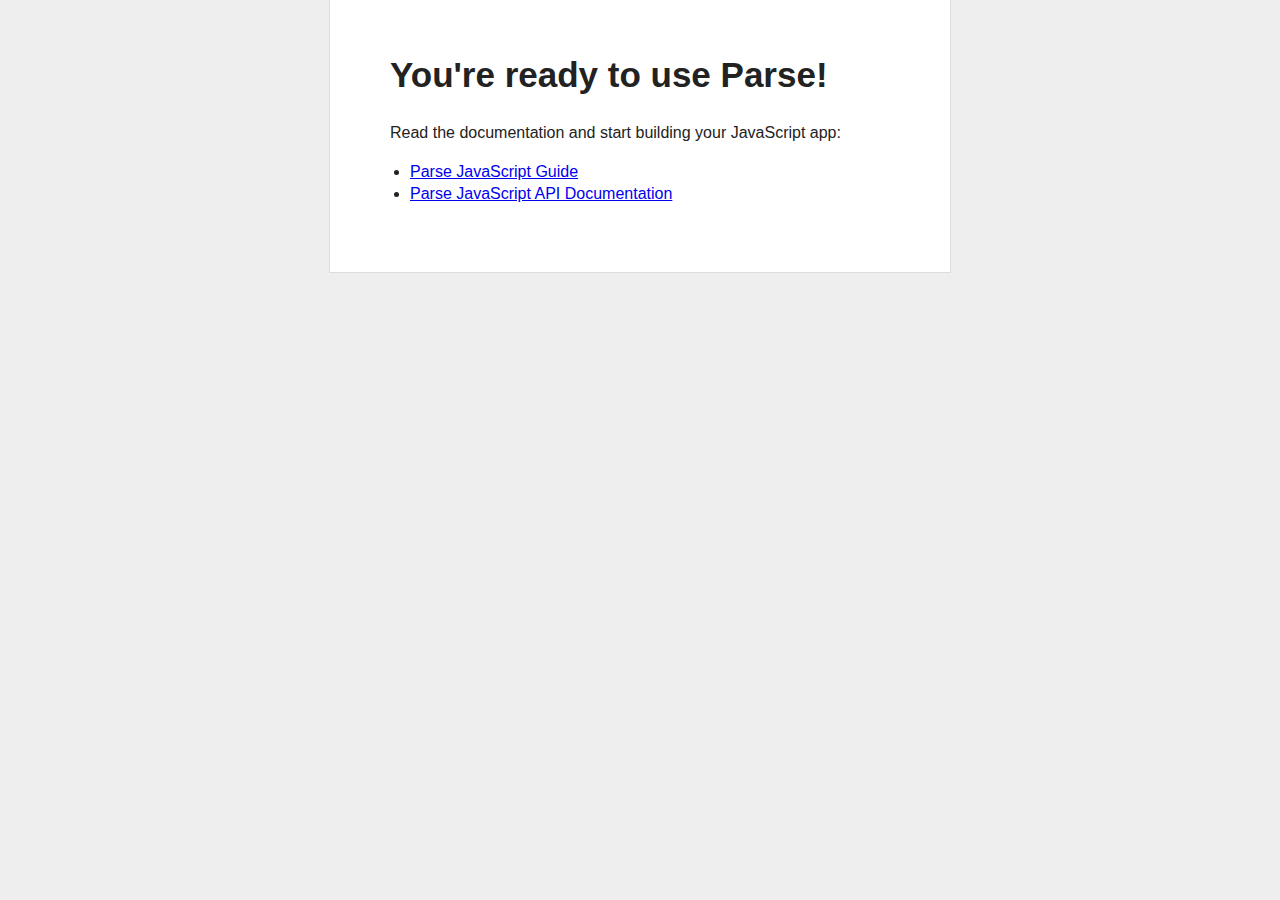
<file: web/index.html>
<!doctype html>
<head>
  <meta charset="utf-8">

  <title>My Parse App</title>
  <meta name="description" content="My Parse App">
  <meta name="viewport" content="width=device-width">
  <link rel="stylesheet" href="css/reset.css">
  <link rel="stylesheet" href="css/styles.css">
  <script type="text/javascript" src="http://ajax.googleapis.com/ajax/libs/jquery/1.7.2/jquery.min.js"></script>
  <script type="text/javascript" src="http://www.parsecdn.com/js/parse-1.2.19.min.js"></script>
</head>

<body>
  
  <div id="main">
    <h1>You're ready to use Parse!</h1>

    <p>Read the documentation and start building your JavaScript app:</p>

    <ul>
      <li><a href="https://www.parse.com/docs/js_guide">Parse JavaScript Guide</a></li>
      <li><a href="https://www.parse.com/docs/js">Parse JavaScript API Documentation</a></li>
    </ul>

    <div style="display:none" class="error">
      Looks like there was a problem saving the test object. Make sure you've set your application ID and javascript key correctly in the call to <code>Parse.initialize</code> in this file.
    </div>

    <div style="display:none" class="success">
      <p>We've also just created your first object using the following code:</p>
      
        <code>
          var TestObject = Parse.Object.extend("TestObject");<br/>
          var testObject = new TestObject();<br/>
          testObject.save({foo: "bar"});
        </code>
    </div>
  </div>

  <script type="text/javascript">
    Parse.initialize("NnXnKZFggJqr4cdlYp6HK5AoseSbyfJmJC1CqzeE", "SfvVwZv6PwETW8bU3mCawE26deStadtPEpEmFNek");
    
    var TestObject = Parse.Object.extend("TestObject");
    var testObject = new TestObject();
      testObject.save({foo: "bar"}, {
      success: function(object) {
        $(".success").show();
      },
      error: function(model, error) {
        $(".error").show();
      }
    });
  </script>
</body>

</html>
</file>
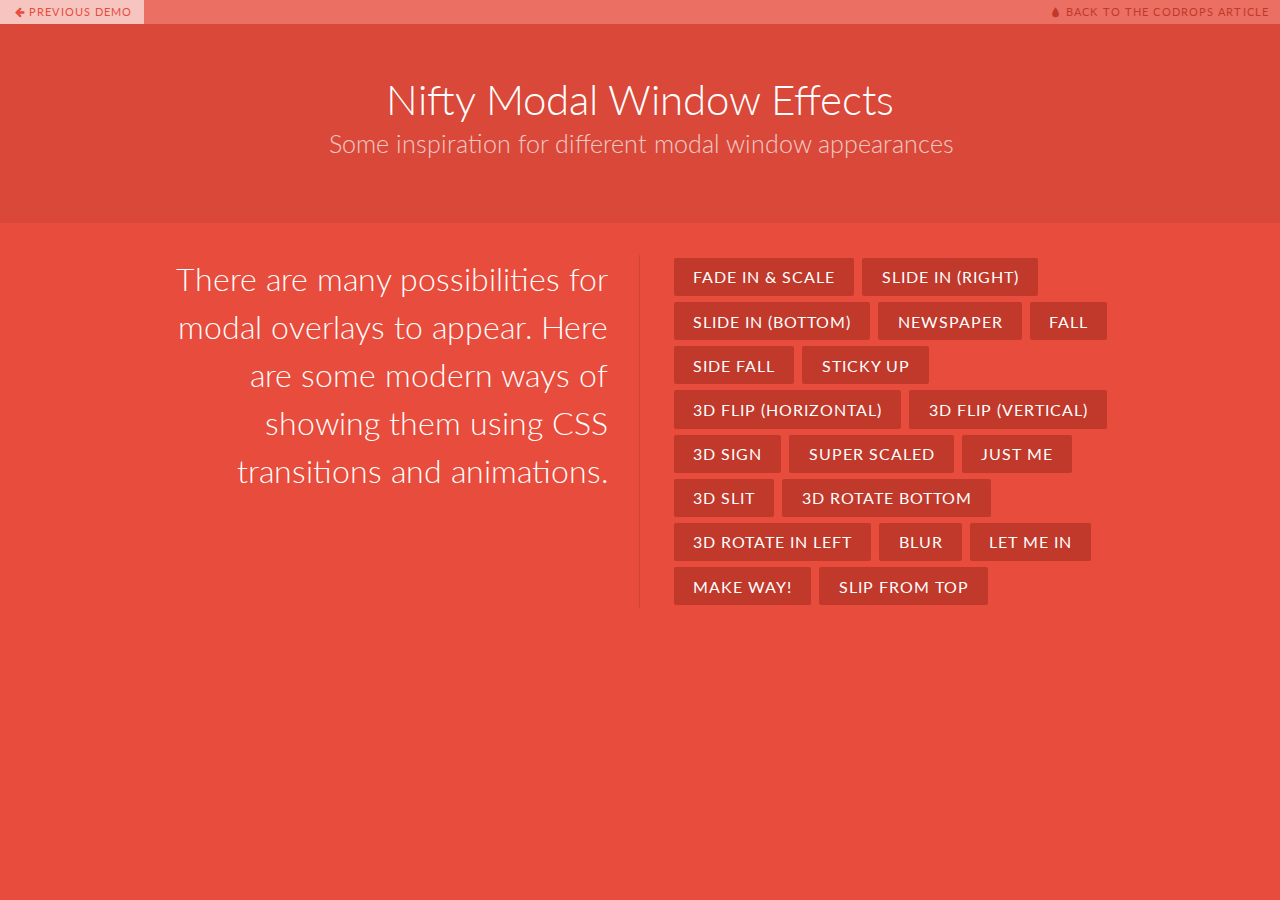
<file: web/ModalWindowEffects 2/index.html>
<!DOCTYPE html>
<html lang="en" class="no-js">
	<head>
		<meta charset="UTF-8" />
		<meta http-equiv="X-UA-Compatible" content="IE=edge,chrome=1"> 
		<meta name="viewport" content="width=device-width, initial-scale=1.0"> 
		<title>Nifty Modal Window Effects</title>
		<meta name="description" content="Nifty Modal Window Effects with CSS Transitions and Animations" />
		<meta name="keywords" content="modal, window, overlay, modern, box, css transition, css animation, effect, 3d, perspective" />
		<meta name="author" content="Codrops" />
		<link rel="shortcut icon" href="../favicon.ico"> 
		<link rel="stylesheet" type="text/css" href="css/default.css" />
		<link rel="stylesheet" type="text/css" href="css/component.css" />
		<script src="js/modernizr.custom.js"></script>
	</head>
	<body>
		<!-- All modals added here for the demo. You would of course just have one, dynamically created -->
		<div class="md-modal md-effect-1" id="modal-1">
			<div class="md-content">
				<h3>Modal Dialog</h3>
				<div>
					<p>This is a modal window. You can do the following things with it:</p>
					<ul>
						<li><strong>Read:</strong> modal windows will probably tell you something important so don't forget to read what they say.</li>
						<li><strong>Look:</strong> a modal window enjoys a certain kind of attention; just look at it and appreciate its presence.</li>
						<li><strong>Close:</strong> click on the button below to close the modal.</li>
					</ul>
					<button class="md-close">Close me!</button>
				</div>
			</div>
		</div>
		<div class="md-modal md-effect-2" id="modal-2">
			<div class="md-content">
				<h3>Modal Dialog</h3>
				<div>
					<p>This is a modal window. You can do the following things with it:</p>
					<ul>
						<li><strong>Read:</strong> modal windows will probably tell you something important so don't forget to read what they say.</li>
						<li><strong>Look:</strong> a modal window enjoys a certain kind of attention; just look at it and appreciate its presence.</li>
						<li><strong>Close:</strong> click on the button below to close the modal.</li>
					</ul>
					<button class="md-close">Close me!</button>
				</div>
			</div>
		</div>
		<div class="md-modal md-effect-3" id="modal-3">
			<div class="md-content">
				<h3>Modal Dialog</h3>
				<div>
					<p>This is a modal window. You can do the following things with it:</p>
					<ul>
						<li><strong>Read:</strong> modal windows will probably tell you something important so don't forget to read what they say.</li>
						<li><strong>Look:</strong> a modal window enjoys a certain kind of attention; just look at it and appreciate its presence.</li>
						<li><strong>Close:</strong> click on the button below to close the modal.</li>
					</ul>
					<button class="md-close">Close me!</button>
				</div>
			</div>
		</div>
		<div class="md-modal md-effect-4" id="modal-4">
			<div class="md-content">
				<h3>Modal Dialog</h3>
				<div>
					<p>This is a modal window. You can do the following things with it:</p>
					<ul>
						<li><strong>Read:</strong> modal windows will probably tell you something important so don't forget to read what they say.</li>
						<li><strong>Look:</strong> a modal window enjoys a certain kind of attention; just look at it and appreciate its presence.</li>
						<li><strong>Close:</strong> click on the button below to close the modal.</li>
					</ul>
					<button class="md-close">Close me!</button>
				</div>
			</div>
		</div>
		<div class="md-modal md-effect-5" id="modal-5">
			<div class="md-content">
				<h3>Modal Dialog</h3>
				<div>
					<p>This is a modal window. You can do the following things with it:</p>
					<ul>
						<li><strong>Read:</strong> modal windows will probably tell you something important so don't forget to read what they say.</li>
						<li><strong>Look:</strong> a modal window enjoys a certain kind of attention; just look at it and appreciate its presence.</li>
						<li><strong>Close:</strong> click on the button below to close the modal.</li>
					</ul>
					<button class="md-close">Close me!</button>
				</div>
			</div>
		</div>
		<div class="md-modal md-effect-6" id="modal-6">
			<div class="md-content">
				<h3>Modal Dialog</h3>
				<div>
					<p>This is a modal window. You can do the following things with it:</p>
					<ul>
						<li><strong>Read:</strong> modal windows will probably tell you something important so don't forget to read what they say.</li>
						<li><strong>Look:</strong> a modal window enjoys a certain kind of attention; just look at it and appreciate its presence.</li>
						<li><strong>Close:</strong> click on the button below to close the modal.</li>
					</ul>
					<button class="md-close">Close me!</button>
				</div>
			</div>
		</div>
		<div class="md-modal md-effect-7" id="modal-7">
			<div class="md-content">
				<h3>Modal Dialog</h3>
				<div>
					<p>This is a modal window. You can do the following things with it:</p>
					<ul>
						<li><strong>Read:</strong> modal windows will probably tell you something important so don't forget to read what they say.</li>
						<li><strong>Look:</strong> a modal window enjoys a certain kind of attention; just look at it and appreciate its presence.</li>
						<li><strong>Close:</strong> click on the button below to close the modal.</li>
					</ul>
					<button class="md-close">Close me!</button>
				</div>
			</div>
		</div>
		<div class="md-modal md-effect-8" id="modal-8">
			<div class="md-content">
				<h3>Modal Dialog</h3>
				<div>
					<p>This is a modal window. You can do the following things with it:</p>
					<ul>
						<li><strong>Read:</strong> modal windows will probably tell you something important so don't forget to read what they say.</li>
						<li><strong>Look:</strong> a modal window enjoys a certain kind of attention; just look at it and appreciate its presence.</li>
						<li><strong>Close:</strong> click on the button below to close the modal.</li>
					</ul>
					<button class="md-close">Close me!</button>
				</div>
			</div>
		</div>
		<div class="md-modal md-effect-9" id="modal-9">
			<div class="md-content">
				<h3>Modal Dialog</h3>
				<div>
					<p>This is a modal window. You can do the following things with it:</p>
					<ul>
						<li><strong>Read:</strong> modal windows will probably tell you something important so don't forget to read what they say.</li>
						<li><strong>Look:</strong> a modal window enjoys a certain kind of attention; just look at it and appreciate its presence.</li>
						<li><strong>Close:</strong> click on the button below to close the modal.</li>
					</ul>
					<button class="md-close">Close me!</button>
				</div>
			</div>
		</div>
		<div class="md-modal md-effect-10" id="modal-10">
			<div class="md-content">
				<h3>Modal Dialog</h3>
				<div>
					<p>This is a modal window. You can do the following things with it:</p>
					<ul>
						<li><strong>Read:</strong> modal windows will probably tell you something important so don't forget to read what they say.</li>
						<li><strong>Look:</strong> a modal window enjoys a certain kind of attention; just look at it and appreciate its presence.</li>
						<li><strong>Close:</strong> click on the button below to close the modal.</li>
					</ul>
					<button class="md-close">Close me!</button>
				</div>
			</div>
		</div>
		<div class="md-modal md-effect-11" id="modal-11">
			<div class="md-content">
				<h3>Modal Dialog</h3>
				<div>
					<p>This is a modal window. You can do the following things with it:</p>
					<ul>
						<li><strong>Read:</strong> modal windows will probably tell you something important so don't forget to read what they say.</li>
						<li><strong>Look:</strong> a modal window enjoys a certain kind of attention; just look at it and appreciate its presence.</li>
						<li><strong>Close:</strong> click on the button below to close the modal.</li>
					</ul>
					<button class="md-close">Close me!</button>
				</div>
			</div>
		</div>
		<div class="md-modal md-effect-12" id="modal-12">
			<div class="md-content">
				<h3>Modal Dialog</h3>
				<div>
					<p>This is a modal window. You can do the following things with it:</p>
					<ul>
						<li><strong>Read:</strong> modal windows will probably tell you something important so don't forget to read what they say.</li>
						<li><strong>Look:</strong> a modal window enjoys a certain kind of attention; just look at it and appreciate its presence.</li>
						<li><strong>Close:</strong> click on the button below to close the modal.</li>
					</ul>
					<button class="md-close">Close me!</button>
				</div>
			</div>
		</div>
		<div class="md-modal md-effect-13" id="modal-13">
			<div class="md-content">
				<h3>Modal Dialog</h3>
				<div>
					<p>This is a modal window. You can do the following things with it:</p>
					<ul>
						<li><strong>Read:</strong> modal windows will probably tell you something important so don't forget to read what they say.</li>
						<li><strong>Look:</strong> a modal window enjoys a certain kind of attention; just look at it and appreciate its presence.</li>
						<li><strong>Close:</strong> click on the button below to close the modal.</li>
					</ul>
					<button class="md-close">Close me!</button>
				</div>
			</div>
		</div>
		<div class="md-modal md-effect-14" id="modal-14">
			<div class="md-content">
				<h3>Modal Dialog</h3>
				<div>
					<p>This is a modal window. You can do the following things with it:</p>
					<ul>
						<li><strong>Read:</strong> modal windows will probably tell you something important so don't forget to read what they say.</li>
						<li><strong>Look:</strong> a modal window enjoys a certain kind of attention; just look at it and appreciate its presence.</li>
						<li><strong>Close:</strong> click on the button below to close the modal.</li>
					</ul>
					<button class="md-close">Close me!</button>
				</div>
			</div>
		</div>
		<div class="md-modal md-effect-15" id="modal-15">
			<div class="md-content">
				<h3>Modal Dialog</h3>
				<div>
					<p>This is a modal window. You can do the following things with it:</p>
					<ul>
						<li><strong>Read:</strong> modal windows will probably tell you something important so don't forget to read what they say.</li>
						<li><strong>Look:</strong> a modal window enjoys a certain kind of attention; just look at it and appreciate its presence.</li>
						<li><strong>Close:</strong> click on the button below to close the modal.</li>
					</ul>
					<button class="md-close">Close me!</button>
				</div>
			</div>
		</div>
		<div class="md-modal md-effect-16" id="modal-16">
			<div class="md-content">
				<h3>Modal Dialog</h3>
				<div>
					<p>This is a modal window. You can do the following things with it:</p>
					<ul>
						<li><strong>Read:</strong> modal windows will probably tell you something important so don't forget to read what they say.</li>
						<li><strong>Look:</strong> a modal window enjoys a certain kind of attention; just look at it and appreciate its presence.</li>
						<li><strong>Close:</strong> click on the button below to close the modal.</li>
					</ul>
					<button class="md-close">Close me!</button>
				</div>
			</div>
		</div>
		<div class="md-modal md-effect-17" id="modal-17">
			<div class="md-content">
				<h3>Modal Dialog</h3>
				<div>
					<p>This is a modal window. You can do the following things with it:</p>
					<ul>
						<li><strong>Read:</strong> modal windows will probably tell you something important so don't forget to read what they say.</li>
						<li><strong>Look:</strong> a modal window enjoys a certain kind of attention; just look at it and appreciate its presence.</li>
						<li><strong>Close:</strong> click on the button below to close the modal.</li>
					</ul>
					<button class="md-close">Close me!</button>
				</div>
			</div>
		</div>
		<div class="md-modal md-effect-18" id="modal-18">
			<div class="md-content">
				<h3>Modal Dialog</h3>
				<div>
					<p>This is a modal window. You can do the following things with it:</p>
					<ul>
						<li><strong>Read:</strong> modal windows will probably tell you something important so don't forget to read what they say.</li>
						<li><strong>Look:</strong> a modal window enjoys a certain kind of attention; just look at it and appreciate its presence.</li>
						<li><strong>Close:</strong> click on the button below to close the modal.</li>
					</ul>
					<button class="md-close">Close me!</button>
				</div>
			</div>
		</div>
		<div class="md-modal md-effect-19" id="modal-19">
			<div class="md-content">
				<h3>Modal Dialog</h3>
				<div>
					<p>This is a modal window. You can do the following things with it:</p>
					<ul>
						<li><strong>Read:</strong> modal windows will probably tell you something important so don't forget to read what they say.</li>
						<li><strong>Look:</strong> a modal window enjoys a certain kind of attention; just look at it and appreciate its presence.</li>
						<li><strong>Close:</strong> click on the button below to close the modal.</li>
					</ul>
					<button class="md-close">Close me!</button>
				</div>
			</div>
		</div>
		<div class="md-modal md-effect-20" id="modal-20">
			<div class="md-content">
				<h3>Modal Dialog</h3>
				<div>
					<p>This is a modal window. You can do the following things with it:</p>
					<ul>
						<li><strong>Read:</strong> modal windows will probably tell you something important so don't forget to read what they say.</li>
						<li><strong>Look:</strong> a modal window enjoys a certain kind of attention; just look at it and appreciate its presence.</li>
						<li><strong>Close:</strong> click on the button below to close the modal.</li>
					</ul>
					<button class="md-close">Close me!</button>
				</div>
			</div>
		</div>
		<div class="container">
			<!-- Top Navigation -->
			<div class="codrops-top clearfix">
				<a class="codrops-icon codrops-icon-prev" href="http://tympanus.net/Development/DynamicGrid/"><span>Previous Demo</span></a>
				<span class="right"><a class="codrops-icon codrops-icon-drop" href="http://tympanus.net/codrops/?p=15313"><span>Back to the Codrops Article</span></a></span>
			</div>
			<header>
				<h1>Nifty Modal Window Effects <span>Some inspiration for different modal window appearances</span></h1>
			</header>
			<div class="main clearfix">
				<div class="column">
					<p>There are many possibilities for modal overlays to appear. Here are some modern ways of showing them using CSS transitions and animations.</p>
				</div>
				<div class="column">
					<button class="md-trigger" data-modal="modal-1">Fade in &amp; Scale</button>
					<button class="md-trigger" data-modal="modal-2">Slide in (right)</button>
					<button class="md-trigger" data-modal="modal-3">Slide in (bottom)</button>
					<button class="md-trigger" data-modal="modal-4">Newspaper</button>
					<button class="md-trigger" data-modal="modal-5">Fall</button>
					<button class="md-trigger" data-modal="modal-6">Side Fall</button>
					<button class="md-trigger" data-modal="modal-7">Sticky Up</button>
					<button class="md-trigger" data-modal="modal-8">3D Flip (horizontal)</button>
					<button class="md-trigger" data-modal="modal-9">3D Flip (vertical)</button>
					<button class="md-trigger" data-modal="modal-10">3D Sign</button>
					<button class="md-trigger" data-modal="modal-11">Super Scaled</button>
					<button class="md-trigger" data-modal="modal-12">Just Me</button>
					<button class="md-trigger" data-modal="modal-13">3D Slit</button>
					<button class="md-trigger" data-modal="modal-14">3D Rotate Bottom</button>
					<button class="md-trigger" data-modal="modal-15">3D Rotate In Left</button>
					<button class="md-trigger" data-modal="modal-16">Blur</button>
					<!-- special modal that will add a perspective class to the html element -->
					<button class="md-trigger md-setperspective" data-modal="modal-17">Let me in</button>
					<button class="md-trigger md-setperspective" data-modal="modal-18">Make way!</button>
					<button class="md-trigger md-setperspective" data-modal="modal-19">Slip from top</button>
				</div>
			</div>
		</div><!-- /container -->
		<div class="md-overlay"></div><!-- the overlay element -->

		<!-- classie.js by @desandro: https://github.com/desandro/classie -->
		<script src="js/classie.js"></script>
		<script src="js/modalEffects.js"></script>

		<!-- for the blur effect -->
		<!-- by @derSchepp https://github.com/Schepp/CSS-Filters-Polyfill -->
		<script>
			// this is important for IEs
			var polyfilter_scriptpath = '/js/';
		</script>
		<script src="js/cssParser.js"></script>
		<script src="js/css-filters-polyfill.js"></script>
	</body>
</html>
</file>
<file: web/css/styles.css>
body {
    background: #eee;
    text-align: center;
    padding: 0 25px;
}

#main {
    width: 500px;
    margin: auto;
    text-align: left;
    background: white;
    padding: 50px 60px;
    border: solid #ddd;
    border-width: 0 1px 1px 1px;
}

#main h1 {
    margin-top: 0;
    font-size: 35px;
}

#main ul {
    padding-left: 20px;
}

#main .error {
    border: 1px solid red;
    background: #FDEFF0;
    padding: 20px;
}

#main .success {
    margin-top: 25px;
}

#main .success code {
    font-size: 12px;
    color: green;
    line-height: 13px;
}
</file>
<file: web/ModalWindowEffects 2/css/default.css>
/* General Demo Style */
@import url(http://fonts.googleapis.com/css?family=Lato:300,400,700);

@font-face {
	font-family: 'codropsicons';
	src:url('../fonts/codropsicons/codropsicons.eot');
	src:url('../fonts/codropsicons/codropsicons.eot?#iefix') format('embedded-opentype'),
		url('../fonts/codropsicons/codropsicons.woff') format('woff'),
		url('../fonts/codropsicons/codropsicons.ttf') format('truetype'),
		url('../fonts/codropsicons/codropsicons.svg#codropsicons') format('svg');
	font-weight: normal;
	font-style: normal;
}

*, *:after, *:before { -webkit-box-sizing: border-box; -moz-box-sizing: border-box; box-sizing: border-box; }
body, html { font-size: 100%; padding: 0; margin: 0; }

/* Clearfix hack by Nicolas Gallagher: http://nicolasgallagher.com/micro-clearfix-hack/ */
.clearfix:before, .clearfix:after { content: " "; display: table; }
.clearfix:after { clear: both; }

body {
	font-family: 'Lato', Calibri, Arial, sans-serif;
	color: #fff;
	background: #e74c3c;
}

a {
	color: #c0392b;
	text-decoration: none;
}

a:hover,
a:active {
	color: #333;
}

/* Header Style */
.main,
.container > header {
	margin: 0 auto;
	padding: 2em;
}

.container > header {
	text-align: center;
	background: #d94839;
	padding: 3em;
}

.container > header h1 {
	font-size: 2.625em;
	line-height: 1.3;
	margin: 0;
	font-weight: 300;
}

.container > header span {
	display: block;
	font-size: 60%;
	opacity: 0.7;
	padding: 0 0 0.6em 0.1em;
}

/* Main Content */
.main {
	max-width: 69em;
}

.column {
	float: left;
	width: 50%;
	padding: 0 2em;
	min-height: 300px;
	position: relative;
}

.column:nth-child(2) {
	box-shadow: -1px 0 0 rgba(0,0,0,0.1);
}

.column p {
	font-weight: 300;
	font-size: 2em;
	padding: 0;
	margin: 0;
	text-align: right;
	line-height: 1.5;
}

/* To Navigation Style */
.codrops-top {
	background: #fff;
	background: rgba(255, 255, 255, 0.2);
	text-transform: uppercase;
	width: 100%;
	font-size: 0.69em;
	line-height: 2.2;
}

.codrops-top a {
	padding: 0 1em;
	letter-spacing: 0.1em;
	display: inline-block;
}

.codrops-top a:hover {
	color: #e74c3c;
	background: rgba(255,255,255,0.6);
}

.codrops-top span.right {
	float: right;
}

.codrops-top span.right a {
	float: left;
	display: block;
}

.codrops-icon:before {
	font-family: 'codropsicons';
	margin: 0 4px;
	speak: none;
	font-style: normal;
	font-weight: normal;
	font-variant: normal;
	text-transform: none;
	line-height: 1;
	-webkit-font-smoothing: antialiased;
}

.codrops-icon-drop:before {
	content: "\e001";
}

.codrops-icon-prev:before {
	content: "\e004";
}

button {
	border: none;
	padding: 0.6em 1.2em;
	background: #c0392b;
	color: #fff;
	font-family: 'Lato', Calibri, Arial, sans-serif;
	font-size: 1em;
	letter-spacing: 1px;
	text-transform: uppercase;
	cursor: pointer;
	display: inline-block;
	margin: 3px 2px;
	border-radius: 2px;
}

button:hover {
	background: #A5281B;
}

@media screen and (max-width: 46.0625em) {
	.column {
		width: 100%;
		min-width: auto;
		min-height: auto;
		padding: 1em; 
	}

	.column p {
		text-align: left;
		font-size: 1.5em;
	}

	.column:nth-child(2) {
		box-shadow: 0 -1px 0 rgba(0,0,0,0.1);
	}
}

@media screen and (max-width: 25em) {

	.codrops-icon span {
		display: none;
	}

}
</file>
<file: web/ModalWindowEffects 2/css/component.css>
/* General styles for the modal */

/* 
Styles for the html/body for special modal where we want 3d effects
Note that we need a container wrapping all content on the page for the 
perspective effects (not including the modals and the overlay).
*/
.md-perspective,
.md-perspective body {
	height: 100%;
	overflow: hidden;
}

.md-perspective body  {
	background: #222;
	-webkit-perspective: 600px;
	-moz-perspective: 600px;
	perspective: 600px;
}

.container {
	background: #e74c3c;
	min-height: 100%;
}

.md-modal {
	position: fixed;
	top: 50%;
	left: 50%;
	width: 50%;
	max-width: 630px;
	min-width: 320px;
	height: auto;
	z-index: 2000;
	visibility: hidden;
	-webkit-backface-visibility: hidden;
	-moz-backface-visibility: hidden;
	backface-visibility: hidden;
	-webkit-transform: translateX(-50%) translateY(-50%);
	-moz-transform: translateX(-50%) translateY(-50%);
	-ms-transform: translateX(-50%) translateY(-50%);
	transform: translateX(-50%) translateY(-50%);
}

.md-show {
	visibility: visible;
}

.md-overlay {
	position: fixed;
	width: 100%;
	height: 100%;
	visibility: hidden;
	top: 0;
	left: 0;
	z-index: 1000;
	opacity: 0;
	background: rgba(143,27,15,0.8);
	-webkit-transition: all 0.3s;
	-moz-transition: all 0.3s;
	transition: all 0.3s;
}

.md-show ~ .md-overlay {
	opacity: 1;
	visibility: visible;
}

/* Content styles */
.md-content {
	color: #fff;
	background: #e74c3c;
	position: relative;
	border-radius: 3px;
	margin: 0 auto;
}

.md-content h3 {
	margin: 0;
	padding: 0.4em;
	text-align: center;
	font-size: 2.4em;
	font-weight: 300;
	opacity: 0.8;
	background: rgba(0,0,0,0.1);
	border-radius: 3px 3px 0 0;
}

.md-content > div {
	padding: 15px 40px 30px;
	margin: 0;
	font-weight: 300;
	font-size: 1.15em;
}

.md-content > div p {
	margin: 0;
	padding: 10px 0;
}

.md-content > div ul {
	margin: 0;
	padding: 0 0 30px 20px;
}

.md-content > div ul li {
	padding: 5px 0;
}

.md-content button {
	display: block;
	margin: 0 auto;
	font-size: 0.8em;
}

/* Individual modal styles with animations/transitions */

/* Effect 1: Fade in and scale up */
.md-effect-1 .md-content {
	-webkit-transform: scale(0.7);
	-moz-transform: scale(0.7);
	-ms-transform: scale(0.7);
	transform: scale(0.7);
	opacity: 0;
	-webkit-transition: all 0.3s;
	-moz-transition: all 0.3s;
	transition: all 0.3s;
}

.md-show.md-effect-1 .md-content {
	-webkit-transform: scale(1);
	-moz-transform: scale(1);
	-ms-transform: scale(1);
	transform: scale(1);
	opacity: 1;
}

/* Effect 2: Slide from the right */
.md-effect-2 .md-content {
	-webkit-transform: translateX(20%);
	-moz-transform: translateX(20%);
	-ms-transform: translateX(20%);
	transform: translateX(20%);
	opacity: 0;
	-webkit-transition: all 0.3s cubic-bezier(0.25, 0.5, 0.5, 0.9);
	-moz-transition: all 0.3s cubic-bezier(0.25, 0.5, 0.5, 0.9);
	transition: all 0.3s cubic-bezier(0.25, 0.5, 0.5, 0.9);
}

.md-show.md-effect-2 .md-content {
	-webkit-transform: translateX(0);
	-moz-transform: translateX(0);
	-ms-transform: translateX(0);
	transform: translateX(0);
	opacity: 1;
}

/* Effect 3: Slide from the bottom */
.md-effect-3 .md-content {
	-webkit-transform: translateY(20%);
	-moz-transform: translateY(20%);
	-ms-transform: translateY(20%);
	transform: translateY(20%);
	opacity: 0;
	-webkit-transition: all 0.3s;
	-moz-transition: all 0.3s;
	transition: all 0.3s;
}

.md-show.md-effect-3 .md-content {
	-webkit-transform: translateY(0);
	-moz-transform: translateY(0);
	-ms-transform: translateY(0);
	transform: translateY(0);
	opacity: 1;
}

/* Effect 4: Newspaper */
.md-effect-4 .md-content {
	-webkit-transform: scale(0) rotate(720deg);
	-moz-transform: scale(0) rotate(720deg);
	-ms-transform: scale(0) rotate(720deg);
	transform: scale(0) rotate(720deg);
	opacity: 0;
}

.md-show.md-effect-4 ~ .md-overlay,
.md-effect-4 .md-content {
	-webkit-transition: all 0.5s;
	-moz-transition: all 0.5s;
	transition: all 0.5s;
}

.md-show.md-effect-4 .md-content {
	-webkit-transform: scale(1) rotate(0deg);
	-moz-transform: scale(1) rotate(0deg);
	-ms-transform: scale(1) rotate(0deg);
	transform: scale(1) rotate(0deg);
	opacity: 1;
}

/* Effect 5: fall */
.md-effect-5.md-modal {
	-webkit-perspective: 1300px;
	-moz-perspective: 1300px;
	perspective: 1300px;
}

.md-effect-5 .md-content {
	-webkit-transform-style: preserve-3d;
	-moz-transform-style: preserve-3d;
	transform-style: preserve-3d;
	-webkit-transform: translateZ(600px) rotateX(20deg); 
	-moz-transform: translateZ(600px) rotateX(20deg); 
	-ms-transform: translateZ(600px) rotateX(20deg); 
	transform: translateZ(600px) rotateX(20deg); 
	opacity: 0;
}

.md-show.md-effect-5 .md-content {
	-webkit-transition: all 0.3s ease-in;
	-moz-transition: all 0.3s ease-in;
	transition: all 0.3s ease-in;
	-webkit-transform: translateZ(0px) rotateX(0deg);
	-moz-transform: translateZ(0px) rotateX(0deg);
	-ms-transform: translateZ(0px) rotateX(0deg);
	transform: translateZ(0px) rotateX(0deg); 
	opacity: 1;
}

/* Effect 6: side fall */
.md-effect-6.md-modal {
	-webkit-perspective: 1300px;
	-moz-perspective: 1300px;
	perspective: 1300px;
}

.md-effect-6 .md-content {
	-webkit-transform-style: preserve-3d;
	-moz-transform-style: preserve-3d;
	transform-style: preserve-3d;
	-webkit-transform: translate(30%) translateZ(600px) rotate(10deg); 
	-moz-transform: translate(30%) translateZ(600px) rotate(10deg);
	-ms-transform: translate(30%) translateZ(600px) rotate(10deg);
	transform: translate(30%) translateZ(600px) rotate(10deg); 
	opacity: 0;
}

.md-show.md-effect-6 .md-content {
	-webkit-transition: all 0.3s ease-in;
	-moz-transition: all 0.3s ease-in;
	transition: all 0.3s ease-in;
	-webkit-transform: translate(0%) translateZ(0) rotate(0deg);
	-moz-transform: translate(0%) translateZ(0) rotate(0deg);
	-ms-transform: translate(0%) translateZ(0) rotate(0deg);
	transform: translate(0%) translateZ(0) rotate(0deg);
	opacity: 1;
}

/* Effect 7:  slide and stick to top */
.md-effect-7{
	top: 0;
	-webkit-transform: translateX(-50%);
	-moz-transform: translateX(-50%);
	-ms-transform: translateX(-50%);
	transform: translateX(-50%);
}

.md-effect-7 .md-content {
	-webkit-transform: translateY(-200%);
	-moz-transform: translateY(-200%);
	-ms-transform: translateY(-200%);
	transform: translateY(-200%);
	-webkit-transition: all .3s;
	-moz-transition: all .3s;
	transition: all .3s;
	opacity: 0;
}

.md-show.md-effect-7 .md-content {
	-webkit-transform: translateY(0%);
	-moz-transform: translateY(0%);
	-ms-transform: translateY(0%);
	transform: translateY(0%);
	border-radius: 0 0 3px 3px;
	opacity: 1;
}

/* Effect 8: 3D flip horizontal */
.md-effect-8.md-modal {
	-webkit-perspective: 1300px;
	-moz-perspective: 1300px;
	perspective: 1300px;
}

.md-effect-8 .md-content {
	-webkit-transform-style: preserve-3d;
	-moz-transform-style: preserve-3d;
	transform-style: preserve-3d;
	-webkit-transform: rotateY(-70deg);
	-moz-transform: rotateY(-70deg);
	-ms-transform: rotateY(-70deg);
	transform: rotateY(-70deg);
	-webkit-transition: all 0.3s;
	-moz-transition: all 0.3s;
	transition: all 0.3s;
	opacity: 0;
}

.md-show.md-effect-8 .md-content {
	-webkit-transform: rotateY(0deg);
	-moz-transform: rotateY(0deg);
	-ms-transform: rotateY(0deg);
	transform: rotateY(0deg);
	opacity: 1;
}

/* Effect 9: 3D flip vertical */
.md-effect-9.md-modal {
	-webkit-perspective: 1300px;
	-moz-perspective: 1300px;
	perspective: 1300px;
}

.md-effect-9 .md-content {
	-webkit-transform-style: preserve-3d;
	-moz-transform-style: preserve-3d;
	transform-style: preserve-3d;
	-webkit-transform: rotateX(-70deg);
	-moz-transform: rotateX(-70deg);
	-ms-transform: rotateX(-70deg);
	transform: rotateX(-70deg);
	-webkit-transition: all 0.3s;
	-moz-transition: all 0.3s;
	transition: all 0.3s;
	opacity: 0;
}

.md-show.md-effect-9 .md-content {
	-webkit-transform: rotateX(0deg);
	-moz-transform: rotateX(0deg);
	-ms-transform: rotateX(0deg);
	transform: rotateX(0deg);
	opacity: 1;
}

/* Effect 10: 3D sign */
.md-effect-10.md-modal {
	-webkit-perspective: 1300px;
	-moz-perspective: 1300px;
	perspective: 1300px;
}

.md-effect-10 .md-content {
	-webkit-transform-style: preserve-3d;
	-moz-transform-style: preserve-3d;
	transform-style: preserve-3d;
	-webkit-transform: rotateX(-60deg);
	-moz-transform: rotateX(-60deg);
	-ms-transform: rotateX(-60deg);
	transform: rotateX(-60deg);
	-webkit-transform-origin: 50% 0;
	-moz-transform-origin: 50% 0;
	transform-origin: 50% 0;
	opacity: 0;
	-webkit-transition: all 0.3s;
	-moz-transition: all 0.3s;
	transition: all 0.3s;
}

.md-show.md-effect-10 .md-content {
	-webkit-transform: rotateX(0deg);
	-moz-transform: rotateX(0deg);
	-ms-transform: rotateX(0deg);
	transform: rotateX(0deg);
	opacity: 1;
}

/* Effect 11: Super scaled */
.md-effect-11 .md-content {
	-webkit-transform: scale(2);
	-moz-transform: scale(2);
	-ms-transform: scale(2);
	transform: scale(2);
	opacity: 0;
	-webkit-transition: all 0.3s;
	-moz-transition: all 0.3s;
	transition: all 0.3s;
}

.md-show.md-effect-11 .md-content {
	-webkit-transform: scale(1);
	-moz-transform: scale(1);
	-ms-transform: scale(1);
	transform: scale(1);
	opacity: 1;
}

/* Effect 12:  Just me */
.md-effect-12 .md-content {
	-webkit-transform: scale(0.8);
	-moz-transform: scale(0.8);
	-ms-transform: scale(0.8);
	transform: scale(0.8);
	opacity: 0;
	-webkit-transition: all 0.3s;
	-moz-transition: all 0.3s;
	transition: all 0.3s;
}

.md-show.md-effect-12 ~ .md-overlay {
	background: #e74c3c;
} 

.md-effect-12 .md-content h3,
.md-effect-12 .md-content {
	background: transparent;
}

.md-show.md-effect-12 .md-content {
	-webkit-transform: scale(1);
	-moz-transform: scale(1);
	-ms-transform: scale(1);
	transform: scale(1);
	opacity: 1;
}

/* Effect 13: 3D slit */
.md-effect-13.md-modal {
	-webkit-perspective: 1300px;
	-moz-perspective: 1300px;
	perspective: 1300px;
}

.md-effect-13 .md-content {
	-webkit-transform-style: preserve-3d;
	-moz-transform-style: preserve-3d;
	transform-style: preserve-3d;
	-webkit-transform: translateZ(-3000px) rotateY(90deg);
	-moz-transform: translateZ(-3000px) rotateY(90deg);
	-ms-transform: translateZ(-3000px) rotateY(90deg);
	transform: translateZ(-3000px) rotateY(90deg);
	opacity: 0;
}

.md-show.md-effect-13 .md-content {
	-webkit-animation: slit .7s forwards ease-out;
	-moz-animation: slit .7s forwards ease-out;
	animation: slit .7s forwards ease-out;
}

@-webkit-keyframes slit {
	50% { -webkit-transform: translateZ(-250px) rotateY(89deg); opacity: .5; -webkit-animation-timing-function: ease-out;}
	100% { -webkit-transform: translateZ(0) rotateY(0deg); opacity: 1; }
}

@-moz-keyframes slit {
	50% { -moz-transform: translateZ(-250px) rotateY(89deg); opacity: .5; -moz-animation-timing-function: ease-out;}
	100% { -moz-transform: translateZ(0) rotateY(0deg); opacity: 1; }
}

@keyframes slit {
	50% { transform: translateZ(-250px) rotateY(89deg); opacity: 1; animation-timing-function: ease-in;}
	100% { transform: translateZ(0) rotateY(0deg); opacity: 1; }
}

/* Effect 14:  3D Rotate from bottom */
.md-effect-14.md-modal {
	-webkit-perspective: 1300px;
	-moz-perspective: 1300px;
	perspective: 1300px;
}

.md-effect-14 .md-content {
	-webkit-transform-style: preserve-3d;
	-moz-transform-style: preserve-3d;
	transform-style: preserve-3d;
	-webkit-transform: translateY(100%) rotateX(90deg);
	-moz-transform: translateY(100%) rotateX(90deg);
	-ms-transform: translateY(100%) rotateX(90deg);
	transform: translateY(100%) rotateX(90deg);
	-webkit-transform-origin: 0 100%;
	-moz-transform-origin: 0 100%;
	transform-origin: 0 100%;
	opacity: 0;
	-webkit-transition: all 0.3s ease-out;
	-moz-transition: all 0.3s ease-out;
	transition: all 0.3s ease-out;
}

.md-show.md-effect-14 .md-content {
	-webkit-transform: translateY(0%) rotateX(0deg);
	-moz-transform: translateY(0%) rotateX(0deg);
	-ms-transform: translateY(0%) rotateX(0deg);
	transform: translateY(0%) rotateX(0deg);
	opacity: 1;
}

/* Effect 15:  3D Rotate in from left */
.md-effect-15.md-modal {
	-webkit-perspective: 1300px;
	-moz-perspective: 1300px;
	perspective: 1300px;
}

.md-effect-15 .md-content {
	-webkit-transform-style: preserve-3d;
	-moz-transform-style: preserve-3d;
	transform-style: preserve-3d;
	-webkit-transform: translateZ(100px) translateX(-30%) rotateY(90deg);
	-moz-transform: translateZ(100px) translateX(-30%) rotateY(90deg);
	-ms-transform: translateZ(100px) translateX(-30%) rotateY(90deg);
	transform: translateZ(100px) translateX(-30%) rotateY(90deg);
	-webkit-transform-origin: 0 100%;
	-moz-transform-origin: 0 100%;
	transform-origin: 0 100%;
	opacity: 0;
	-webkit-transition: all 0.3s;
	-moz-transition: all 0.3s;
	transition: all 0.3s;
}

.md-show.md-effect-15 .md-content {
	-webkit-transform: translateZ(0px) translateX(0%) rotateY(0deg);
	-moz-transform: translateZ(0px) translateX(0%) rotateY(0deg);
	-ms-transform: translateZ(0px) translateX(0%) rotateY(0deg);
	transform: translateZ(0px) translateX(0%) rotateY(0deg);
	opacity: 1;
}

/* Effect 16:  Blur */
.md-show.md-effect-16 ~ .md-overlay {
	background: rgba(180,46,32,0.5);
}

.md-show.md-effect-16 ~ .container {
	-webkit-filter: blur(3px);
	-moz-filter: blur(3px);
	filter: blur(3px);
}

.md-effect-16 .md-content {
	-webkit-transform: translateY(-5%);
	-moz-transform: translateY(-5%);
	-ms-transform: translateY(-5%);
	transform: translateY(-5%);
	opacity: 0;
}

.md-show.md-effect-16 ~ .container,
.md-effect-16 .md-content {
	-webkit-transition: all 0.3s;
	-moz-transition: all 0.3s;
	transition: all 0.3s;
}

.md-show.md-effect-16 .md-content {
	-webkit-transform: translateY(0);
	-moz-transform: translateY(0);
	-ms-transform: translateY(0);
	transform: translateY(0);
	opacity: 1;
}

/* Effect 17:  Slide in from bottom with perspective on container */
.md-show.md-effect-17 ~ .container {
	height: 100%;
	overflow: hidden;
	-webkit-transition: -webkit-transform 0.3s;
	-moz-transition: -moz-transform 0.3s;
	transition: transform 0.3s;
}	

.md-show.md-effect-17 ~ .container,
.md-show.md-effect-17 ~ .md-overlay  {
	-webkit-transform: rotateX(-2deg);
	-moz-transform: rotateX(-2deg);
	-ms-transform: rotateX(-2deg);
	transform: rotateX(-2deg);
	-webkit-transform-origin: 50% 0%;
	-moz-transform-origin: 50% 0%;
	transform-origin: 50% 0%;
	-webkit-transform-style: preserve-3d;
	-moz-transform-style: preserve-3d;
	transform-style: preserve-3d;
}

.md-effect-17 .md-content {
	opacity: 0;
	-webkit-transform: translateY(200%);
	-moz-transform: translateY(200%);
	-ms-transform: translateY(200%);
	transform: translateY(200%);
}

.md-show.md-effect-17 .md-content {
	-webkit-transform: translateY(0);
	-moz-transform: translateY(0);
	-ms-transform: translateY(0);
	transform: translateY(0);
	opacity: 1;
	-webkit-transition: all 0.3s 0.2s;
	-moz-transition: all 0.3s 0.2s;
	transition: all 0.3s 0.2s;
}

/* Effect 18:  Slide from right with perspective on container */
.md-show.md-effect-18 ~ .container {
	height: 100%;
	overflow: hidden;
}

.md-show.md-effect-18 ~ .md-overlay {
	background: rgba(143,27,15,0.8);
	-webkit-transition: all 0.5s;
	-moz-transition: all 0.5s;
	transition: all 0.5s;
}

.md-show.md-effect-18 ~ .container,
.md-show.md-effect-18 ~ .md-overlay {
	-webkit-transform-style: preserve-3d;
	-webkit-transform-origin: 0% 50%;
	-webkit-animation: rotateRightSideFirst 0.5s forwards ease-in;
	-moz-transform-style: preserve-3d;
	-moz-transform-origin: 0% 50%;
	-moz-animation: rotateRightSideFirst 0.5s forwards ease-in;
	transform-style: preserve-3d;
	transform-origin: 0% 50%;
	animation: rotateRightSideFirst 0.5s forwards ease-in;
}

@-webkit-keyframes rotateRightSideFirst {
	50% { -webkit-transform: translateZ(-50px) rotateY(5deg); -webkit-animation-timing-function: ease-out; }
	100% { -webkit-transform: translateZ(-200px); }
}

@-moz-keyframes rotateRightSideFirst {
	50% { -moz-transform: translateZ(-50px) rotateY(5deg); -moz-animation-timing-function: ease-out; }
	100% { -moz-transform: translateZ(-200px); }
}

@keyframes rotateRightSideFirst {
	50% { transform: translateZ(-50px) rotateY(5deg); animation-timing-function: ease-out; }
	100% { transform: translateZ(-200px); }
}

.md-effect-18 .md-content {
	-webkit-transform: translateX(200%);
	-moz-transform: translateX(200%);
	-ms-transform: translateX(200%);
	transform: translateX(200%);
	opacity: 0;
}

.md-show.md-effect-18 .md-content {
	-webkit-transform: translateX(0);
	-moz-transform: translateX(0);
	-ms-transform: translateX(0);
	transform: translateX(0);
	opacity: 1;
	-webkit-transition: all 0.5s 0.1s;
	-moz-transition: all 0.5s 0.1s;
	transition: all 0.5s 0.1s;
}

/* Effect 19:  Slip in from the top with perspective on container */
.md-show.md-effect-19 ~ .container {
	height: 100%;
	overflow: hidden;
}

.md-show.md-effect-19 ~ .md-overlay {
	-webkit-transition: all 0.5s;
	-moz-transition: all 0.5s;
	transition: all 0.5s;
}

.md-show.md-effect-19 ~ .container,
.md-show.md-effect-19 ~ .md-overlay {
	-webkit-transform-style: preserve-3d;
	-webkit-transform-origin: 50% 100%;
	-webkit-animation: OpenTop 0.5s forwards ease-in;
	-moz-transform-style: preserve-3d;
	-moz-transform-origin: 50% 100%;
	-moz-animation: OpenTop 0.5s forwards ease-in;
	transform-style: preserve-3d;
	transform-origin: 50% 100%;
	animation: OpenTop 0.5s forwards ease-in;
}

@-webkit-keyframes OpenTop {
	50% { 
		-webkit-transform: rotateX(10deg); 
		-webkit-animation-timing-function: ease-out; 
	}
}

@-moz-keyframes OpenTop {
	50% { 
		-moz-transform: rotateX(10deg); 
		-moz-animation-timing-function: ease-out; 
	}
}

@keyframes OpenTop {
	50% { 
		transform: rotateX(10deg); 
		animation-timing-function: ease-out; 
	}
}

.md-effect-19 .md-content {
	-webkit-transform: translateY(-200%);
	-moz-transform: translateY(-200%);
	-ms-transform: translateY(-200%);
	transform: translateY(-200%);
	opacity: 0;
}

.md-show.md-effect-19 .md-content {
	-webkit-transform: translateY(0);
	-moz-transform: translateY(0);
	-ms-transform: translateY(0);
	transform: translateY(0);
	opacity: 1;
	-webkit-transition: all 0.5s 0.1s;
	-moz-transition: all 0.5s 0.1s;
	transition: all 0.5s 0.1s;
}

@media screen and (max-width: 32em) {
	body { font-size: 75%; }
}
</file>
